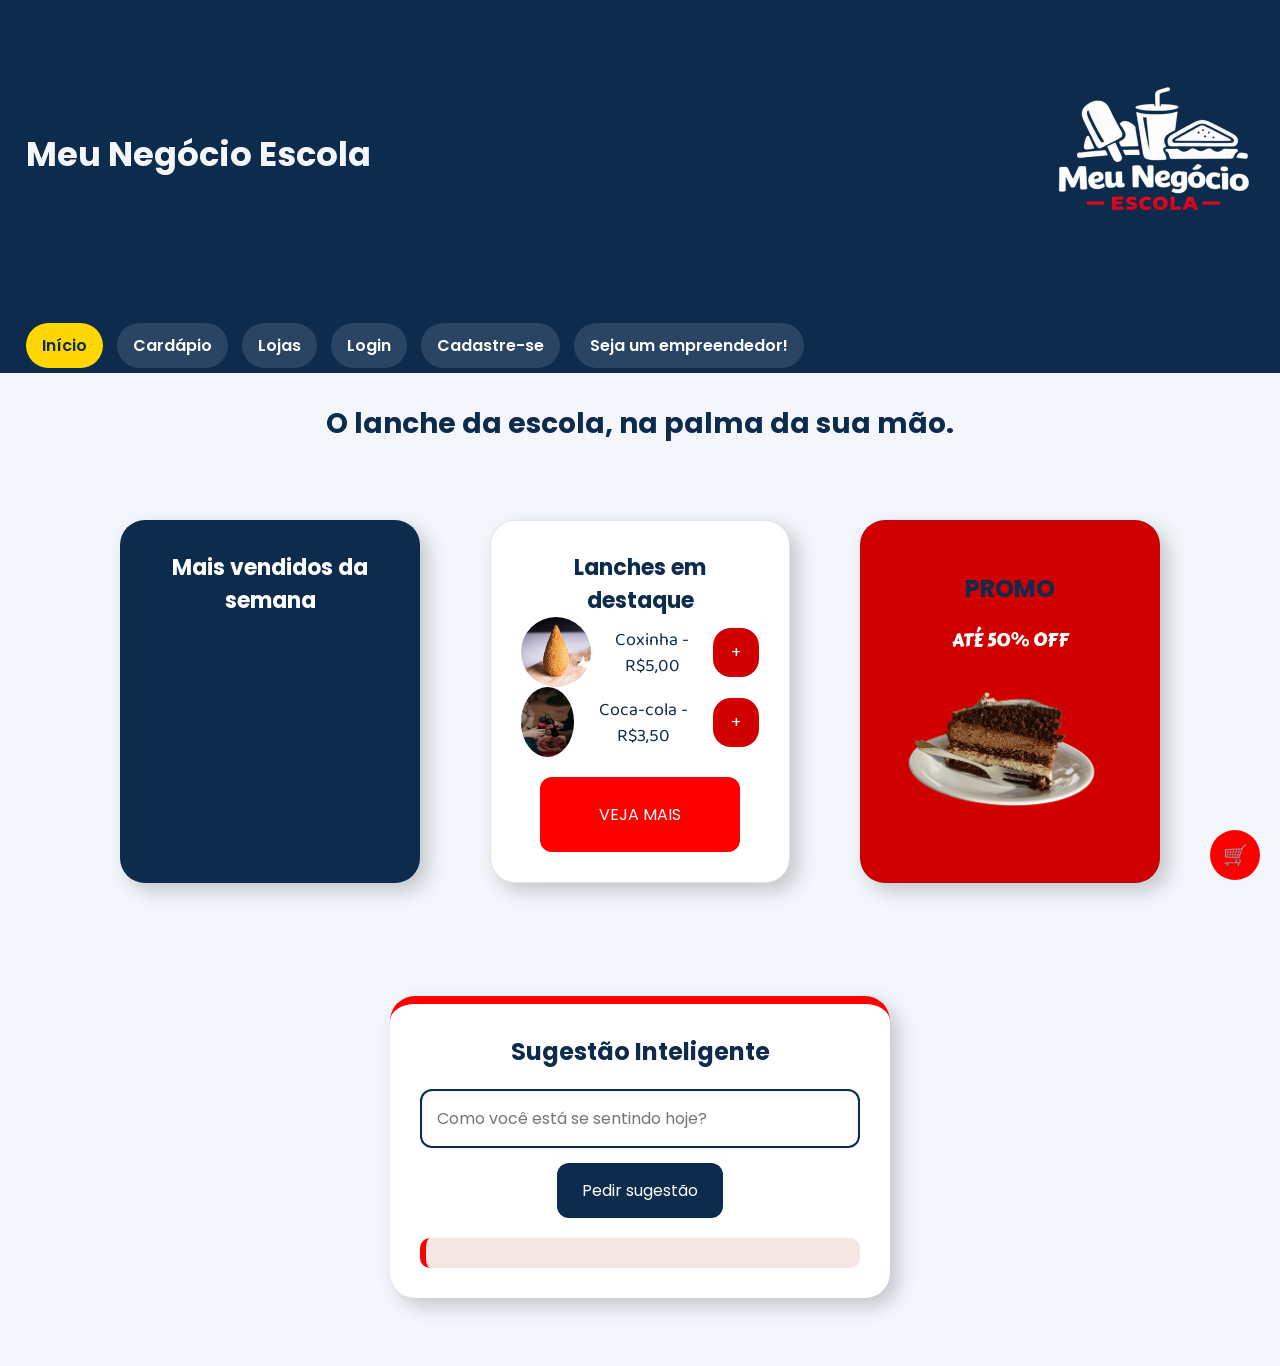
<file: front/index.html>
<!doctype html>
<html lang="pt-br">
  <head>
    <meta charset="UTF-8" />
    <title>Meu Negócio</title>
    <link rel="stylesheet" href="style.css" />
    <link rel="stylesheet" href="header.css" />
    <link rel="preconnect" href="https://fonts.googleapis.com" />
    <link rel="preconnect" href="https://fonts.gstatic.com" crossorigin />
    <link
      href="https://fonts.googleapis.com/css2?family=Baloo+Chettan+2&family=Carter+One&family=Luckiest+Guy&family=Poppins&display=swap"
      rel="stylesheet"
    />
  </head>
  <body id="body">
    <!--Davi-->
 <header>
      <h1>Meu Negócio Escola</h1>
      <img src="escolalogo.png" id="logo" />
      <nav class="navbar">
        <a href="index.html" class="active">Início</a>
        <a href="menu.html">Cardápio</a>
        <a href="lojas.html">Lojas</a>
        <a href="login.html">Login</a>
        <a href="cadastroaluno.html">Cadastre-se</a>
        <a href="cadastroempreendedor.html">Seja um empreendedor!</a>
        <button id="btnLoja"><a href="imdequis.html">Minha loja</a></button>
      </nav>
    </header>

    <p id="saudacaoUsuario"></p>

    <section class="topo">
      <h2>O lanche da escola, na palma da sua mão.</h2>
    </section>
    <!--oi-->
    <section class="zip">
      <div class="card azul">
        <h3>Mais vendidos da semana</h3>
        <div id="maisVendidos"></div>
      </div>

      <!-- DESTAQUE -->
      <div class="card claro" id="claro">
        <h3>Lanches em destaque</h3>

        <div class="item" id="item4">
          <img src="coxinha.jpg" />
          <p>Coxinha - R$5,00</p>
          <button id="botao2">+</button>
        </div>

        <div class="item" id="item5">
          <img src="cocacola.jpg" />
          <p>Coca-cola - R$3,50</p>
          <button id="botao3">+</button>
        </div>

        <button type="submit" id="verMais">VEJA MAIS</button>
      </div>
      <div class="card promo">
        <h2>PROMO</h2>
        <p>ATÉ 50% OFF</p>
        <img src="bolo.png" />
      </div>
    </section>
    <section id="sec3">
      <div id="abrircarrinho">
        <button type="submit" id="btnCarrinho">🛒</button>
        <div id="carrinho">
          <h2>Carrinho</h2>
          <ul id="listaCarrinho"></ul>
        </div>
      </div>
    </section>

    <section class="humor">
      <div class="reason" id="ia">
        <h3>Sugestão Inteligente</h3>
        <input
          type="text"
          id="pedido"
          placeholder="Como você está se sentindo hoje?"
        />
        <button onclick="enviar()">Pedir sugestão</button>
        <p id="resultado" style="text-align: center"></p>
      </div>
    </section>
    <script src="navbar.js"></script>
    <script src="script.js"></script>
  </body>
</html>
</file>
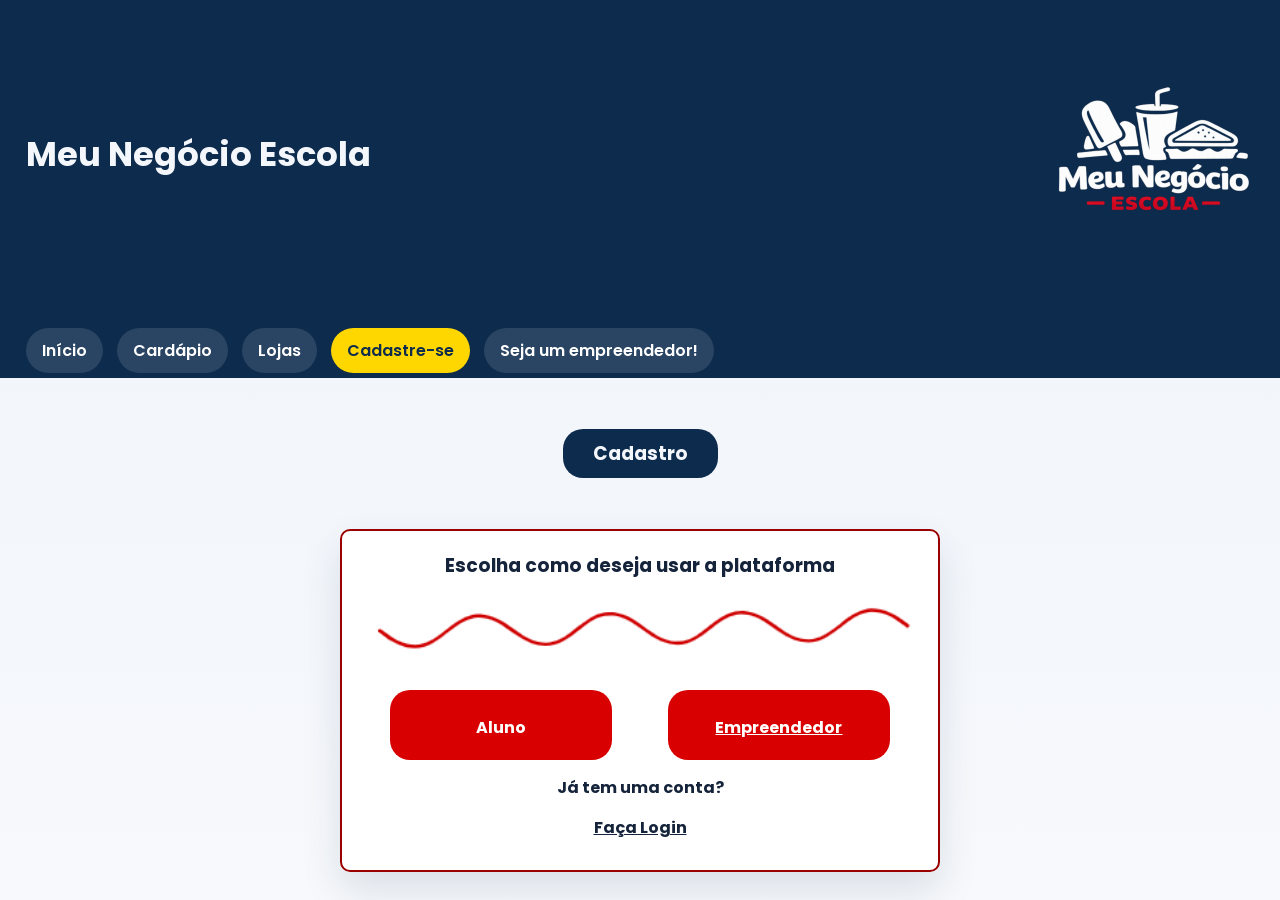
<file: front/cadastro.html>
<!DOCTYPE html>
<html lang="en">
<head>
<meta charset="UTF-8">
<meta name="viewport" content="width=device-width, initial-scale=1.0">
<title>Document</title>
<link rel="stylesheet" href="yuri.css">
<link rel="stylesheet" href="header.css">
<link rel="preconnect" href="https://fonts.googleapis.com"> </link>
<link rel="preconnect" href="https://fonts.googleapis.com" />
<link rel="preconnect" href="https://fonts.gstatic.com" crossorigin />
<link href="https://fonts.googleapis.com/css2?family=Baloo+Chettan+2&family=Carter+One&family=Luckiest+Guy&family=Poppins&display=swap%22" rel="stylesheet">
    
</head>
<body background="fundo.png">
  <header>
    <h1>Meu Negócio Escola</h1>
    <img src="escolalogo.png" id="logo" />
    <nav class="navbar">
      <a href="index.html">Início</a>
      <a href="menu.html">Cardápio</a>
      <a href="lojas.html">Lojas</a>
      <a href="cadastro.html" class="active">Cadastre-se</a>
      <a href="cadastroempreendedor.html">Seja um empreendedor!</a>
    </nav>
  </header>
<h3 id="loginn">Cadastro</h3>
 <fieldset id="fundo">
   <h3 id="plataforma">Escolha como deseja usar a plataforma</h3>
   <img src="linha-ondulada.png" alt="linha linha-ondulada" id="linha-ondulada">
 <div id="buttons"> <button id="butao1"><a id="aluno" href="cadastroaluno.html" target="_blank">Aluno</a></button>
  <button id="butao2"><a id="empreendedor" href="cadastroempreendedor.html" target="_blank">Empreendedor</a></button> </div>
<div id="login">   <p id="plataforma">Já tem uma conta?</p>
   <a id="plataforma" href="login.html" target="_blank">Faça Login</a>
  </div>
 </fieldset>

  <script src="yuri.js"></script>
</body>
</html>
</file>
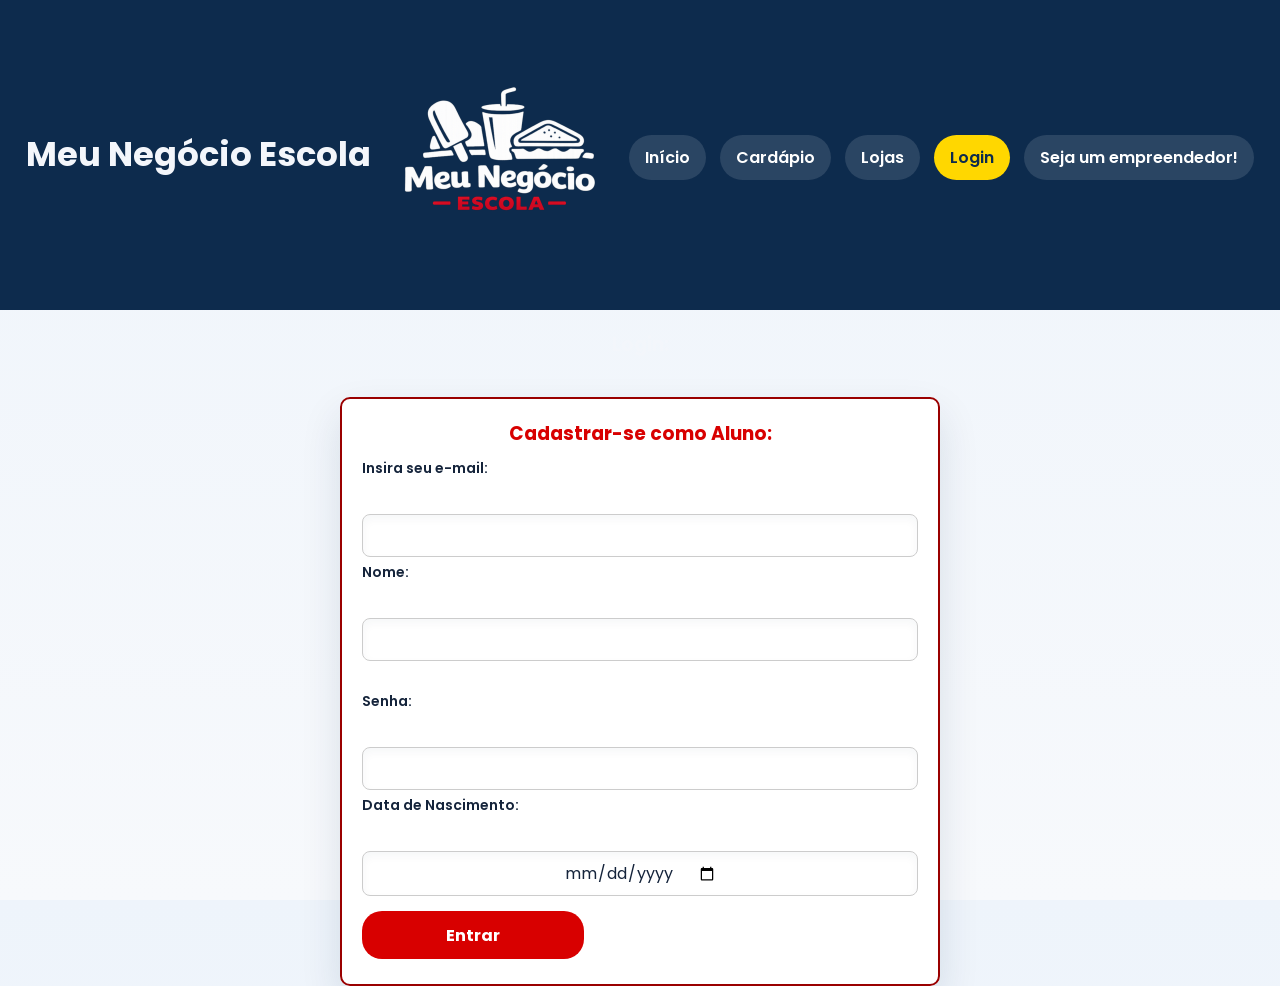
<file: front/cadastroaluno.html>
<!DOCTYPE html>
<html lang="en">
<head>
    <meta charset="UTF-8">
    <meta name="viewport" content="width=device-width, initial-scale=1.0">
    <title>Document</title>
    <link rel="stylesheet" href="yuri.css">
    <link rel="stylesheet" href="header.css">
    <link rel="preconnect" href="https://fonts.googleapis.com"> </link>
<link rel="preconnect" href="https://fonts.googleapis.com" />
<link rel="preconnect" href="https://fonts.gstatic.com" crossorigin />
<link href="https://fonts.googleapis.com/css2?family=Baloo+Chettan+2&family=Carter+One&family=Luckiest+Guy&family=Poppins&display=swap%22" rel="stylesheet">
</head>
<body background="fundo.png">
<header>
      <h1>Meu Negócio Escola</h1>
      <img src="escolalogo.png" id="logo" />
      <nav class="navbar">
        <a href="index.html">Início</a>
        <a href="menu.html">Cardápio</a>
        <a href="lojas.html">Lojas</a>
        <a href="login.html" class="active">Login</a>
        <a href="cadastroempreendedor.html">Seja um empreendedor!</a>
      </nav>
    </header>
 <section>
 <h3 id="login">Login:</h3>
 </section>
 
<fieldset id="fundo">
 <h3 id="inscricao">Cadastrar-se como Aluno:</h3> 
 <label for="email">Insira seu e-mail:</label>
 <br>
 <input type="text" name="email" id="email" maxlength="40" size="40" required></imput> 
 <br>
 <label for="nome">Nome:</label>
 <br>
 <input type="text" name="nome" id="nome" maxlength="40" size="40" required></imput> <br>
 <br>
  <label for="senha">Senha:</label>
  <br>
  <input type="password" name="senha" id="senha" maxlength="40" size="40" required></imput> 
  <br>
  <label for="nascimento">Data de Nascimento:</label>
  <br>
  <input type="date" name="nascimento" id="nascimento" maxlength="40" size="40" required>
  <br>
 <a href="index.html"><button id="botao" type="submit" class="button">Entrar</button></a>
 </fieldset>
 <script src="yuri.js"></script>
</body>
</html>
</file>
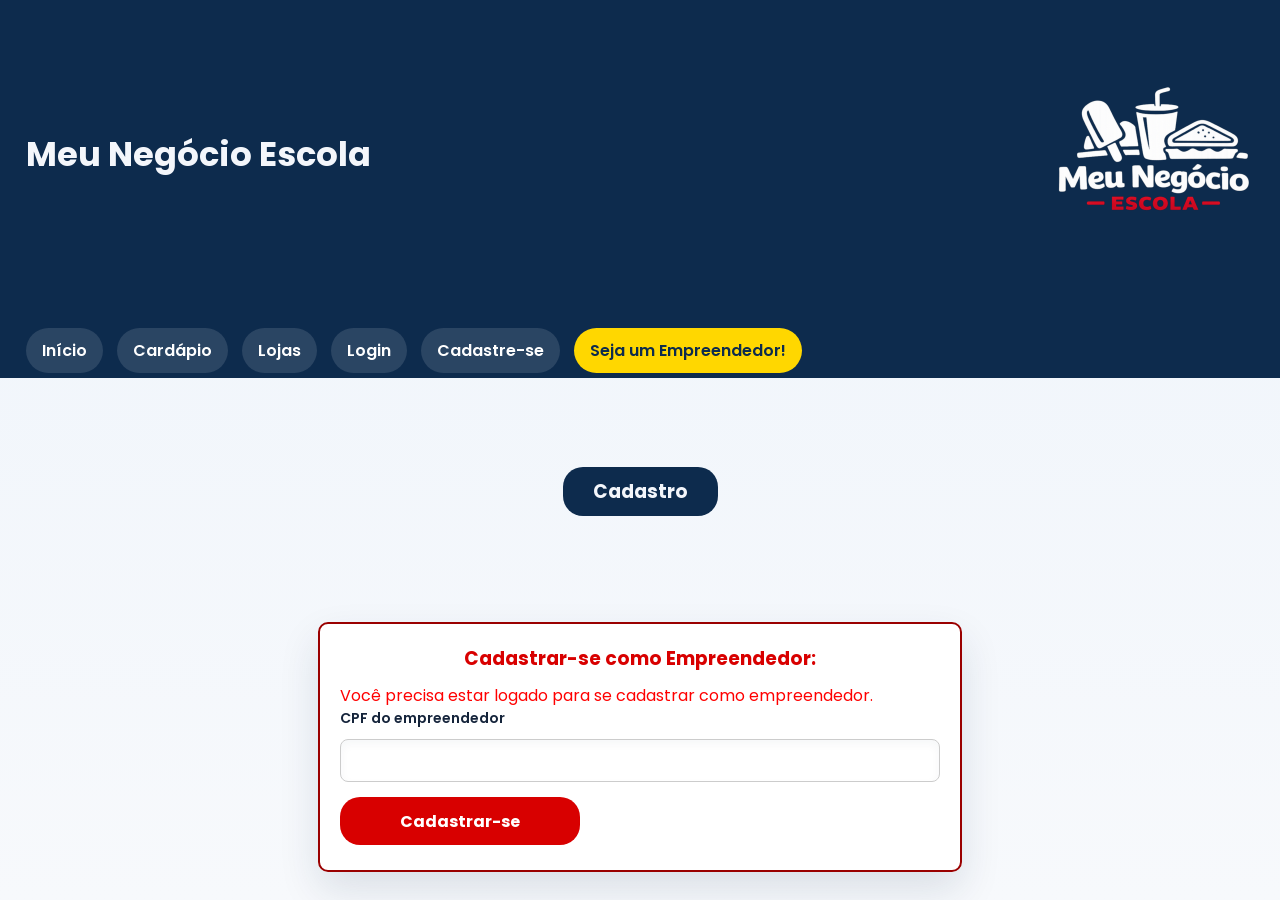
<file: front/cadastroempreendedor.html>
<!DOCTYPE html>
<html lang="en">
<head>
    <meta charset="UTF-8">
    <meta name="viewport" content="width=device-width, initial-scale=1.0">
    <title>Document</title>
    <link rel="stylesheet" href="yuri.css">
    <link rel="stylesheet" href="header.css">
    <link rel="preconnect" href="https://fonts.googleapis.com"> </link>
<link rel="preconnect" href="https://fonts.googleapis.com" />
<link rel="preconnect" href="https://fonts.gstatic.com" crossorigin />
<link href="https://fonts.googleapis.com/css2?family=Baloo+Chettan+2&family=Carter+One&family=Luckiest+Guy&family=Poppins&display=swap%22" rel="stylesheet">
</head>
<body background="fundo.png">
    <header>
      <h1>Meu Negócio Escola</h1>
      <img src="escolalogo.png" id="logo" />
      <nav class="navbar">
        <a href="index.html">Início</a>
        <a href="menu.html">Cardápio</a>
        <a href="lojas.html">Lojas</a>
        <a href="login.html">Login</a>
        <a href="cadastroaluno.html">Cadastre-se</a>
        <a href="cadastroempreendedor.html" class="active">Seja um Empreendedor!</a>
      </nav>
    </header>
 <section>
 <h3 id="loginn">Cadastro</h3>
 </section>

<fieldset id="fundo">
    <h3 id="inscricao">Cadastrar-se como Empreendedor:</h3>

    <!-- Removemos os campos de nome e senha: eles já vêm do Usuario logado -->
    <p id="avisoLogin"></p>

    <form id="registerForm">

      <label for="cpf">CPF do empreendedor</label>

      <input type="text" name="cpf" id="cpf" maxlength="14" size="40" required />

      <button id="botao" type="submit" class="button">Cadastrar-se</button>
      <p id="registerResult"></p>
    </form>
  </fieldset>

  <script src="cadastro-empreendedor.js"></script>
</body>
</html>
</file>
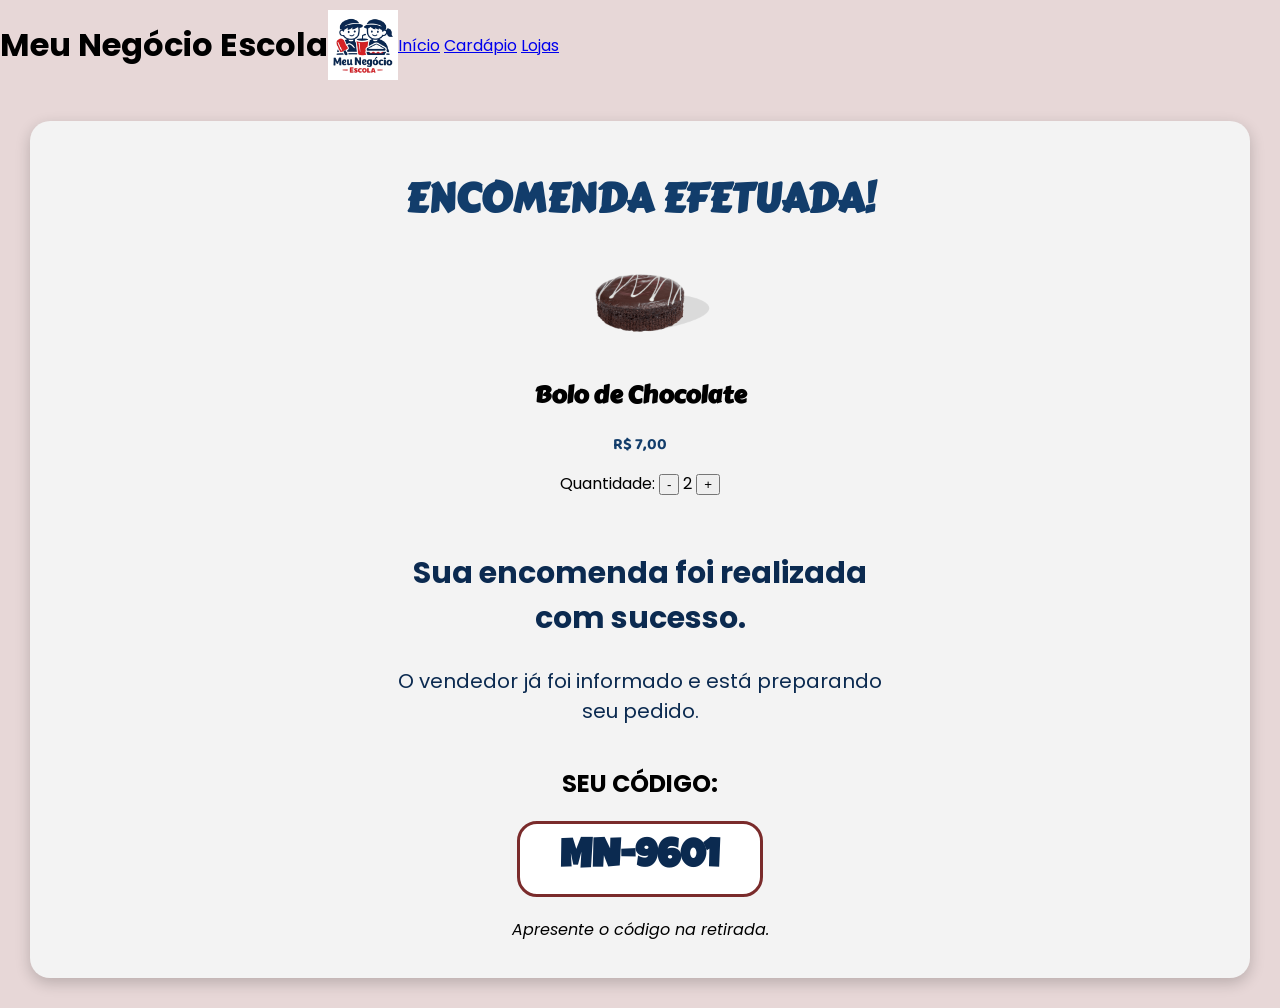
<file: front/compra.html>
<!doctype html>
<html lang="pt-br">
  <head>
    <meta charset="UTF-8" />
    <meta name="viewport" content="width=device-width, initial-scale=1.0" />
    <title>Encomenda</title>

    <!-- FONTES -->
    <link rel="preconnect" href="https://fonts.googleapis.com" />
    <link rel="preconnect" href="https://fonts.gstatic.com" crossorigin />
    <link
      href="https://fonts.googleapis.com/css2?family=Baloo+Chettan+2&family=Carter+One&family=Luckiest+Guy&family=Poppins&display=swap"
      rel="stylesheet"
    />

    <link rel="stylesheet" href="compra.css" />
  </head>

  <body>
    <!--Morani-->
    <header>
      <h1>Meu Negócio Escola</h1>
      <img src="logo.png" id="logo" />
      <nav class="navbar">
        <a href="index.html">Início</a>
        <a href="cardapio.html">Cardápio</a>
        <a href="lojas.html">Lojas</a>
      </nav>
    </header>

    <main class="card">
      <h1 class="titulo">ENCOMENDA EFETUADA!</h1>

      <div class="conteudo">
        <div class="produto">
          <img src="Chocolate-Cake-PNG-Download-Image-1.png" class="bolo" />
          <h2>Bolo de Chocolate</h2>
          <p class="preco">R$ 7,00</p>

          <div class="qtd">
            <span>Quantidade:</span>
            <button>-</button>
            <span id="quantidade">2</span>
            <button>+</button>
          </div>
        </div>

        <div class="mensagem">
          <h2>Sua encomenda foi realizada com sucesso.</h2>
          <p>O vendedor já foi informado e está preparando seu pedido.</p>
        </div>
      </div>

      <div class="codigo-area">
        <h2>SEU CÓDIGO:</h2>
        <div class="codigo" id="codigo">#MN-2010</div>
      </div>

      <p class="rodape">Apresente o código na retirada.</p>
    </main>

    <script src="compra.js"></script>
  </body>
</html>
</file>
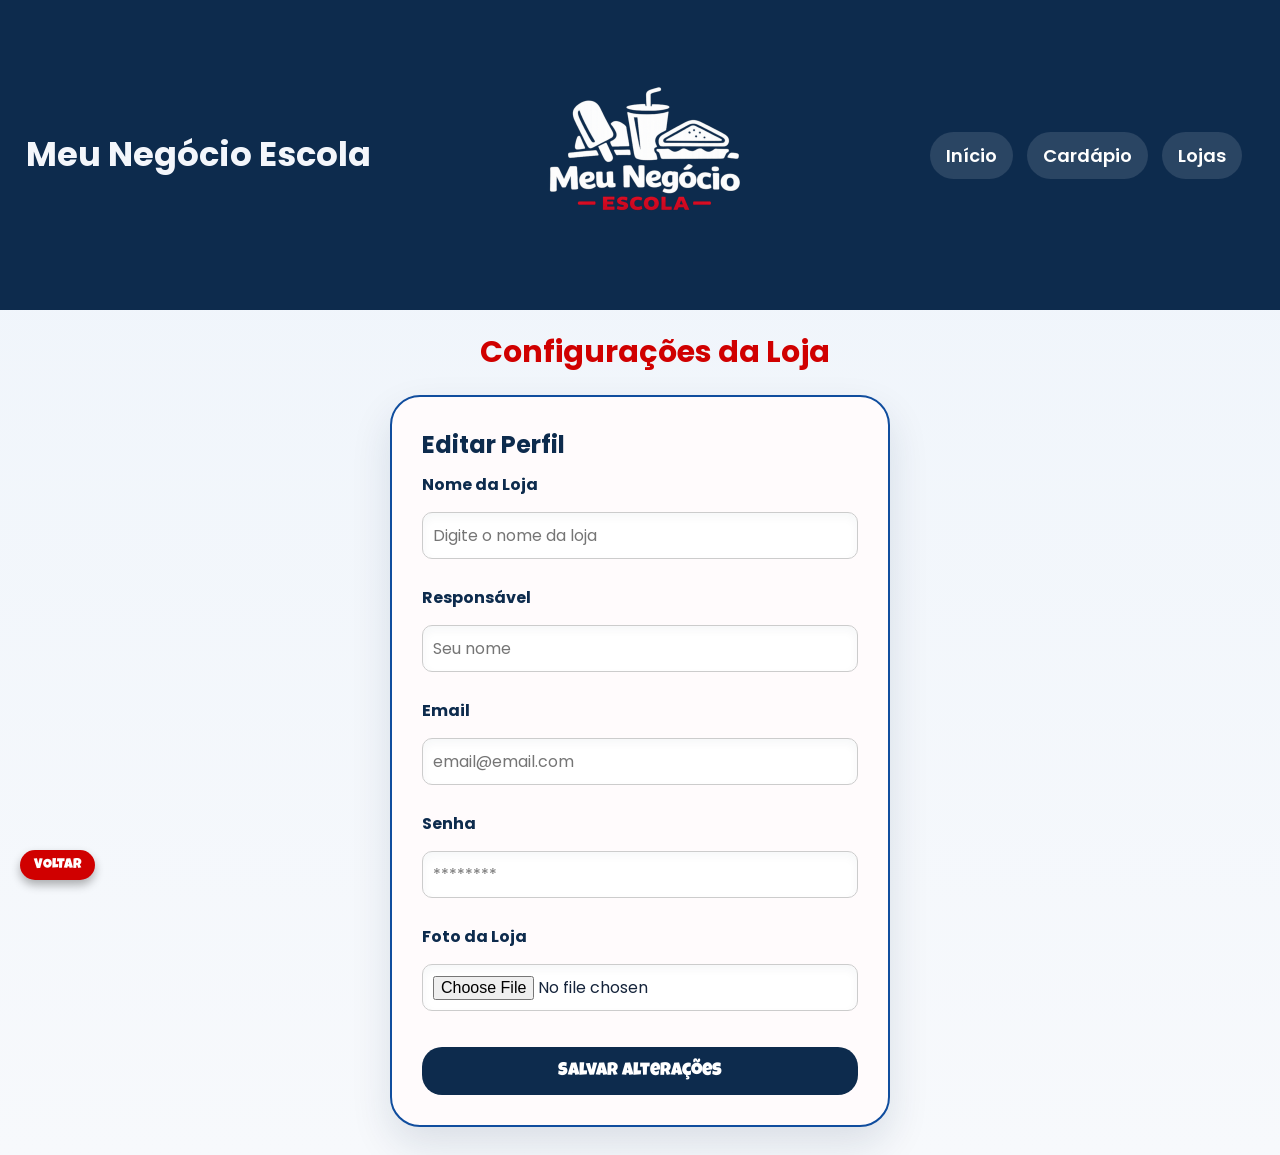
<file: front/configurar.html>
<!doctype html>
<html lang="pt-br">
  <head>
    <meta charset="UTF-8" />
    <meta name="viewport" content="width=device-width, initial-scale=1.0" />
    <title>Configurar Loja</title>

    <link rel="stylesheet" href="estilo.css" />
    <link rel="stylesheet" href="header.css" />
    <link
      href="https://fonts.googleapis.com/css2?family=Luckiest+Guy&family=Poppins&display=swap"
      rel="stylesheet"
    />
  </head>

  <body>
 <header>
      <h1>Meu Negócio Escola</h1>
      <img src="escolalogo.png" id="logo" />
      <nav class="navbar">
        <a href="index.html">Início</a>
        <a href="menu.html">Cardápio</a>
        <a href="lojas.html">Lojas</a>
      </nav>
    </header>


    <h2 id="aga2">Configurações da Loja</h2>

    <div class="container">
      <div id="configcaixa">
        <h2 class="titulo">Editar Perfil</h2>

        <form>
          <label>Nome da Loja</label>
          <input type="text" placeholder="Digite o nome da loja" />

          <label>Responsável</label>
          <input type="text" placeholder="Seu nome" />

          <label>Email</label>
          <input type="email" placeholder="email@email.com" />

          <label>Senha</label>
          <input type="password" placeholder="********" />

          <label>Foto da Loja</label>
          <input type="file" />

          <button type="submit">Salvar Alterações</button>
        </form>
      </div>
    </div>

    <a href="imdequis.html" id="butaoVoltar">VOLTAR</a>
  </body>
</html>
</file>
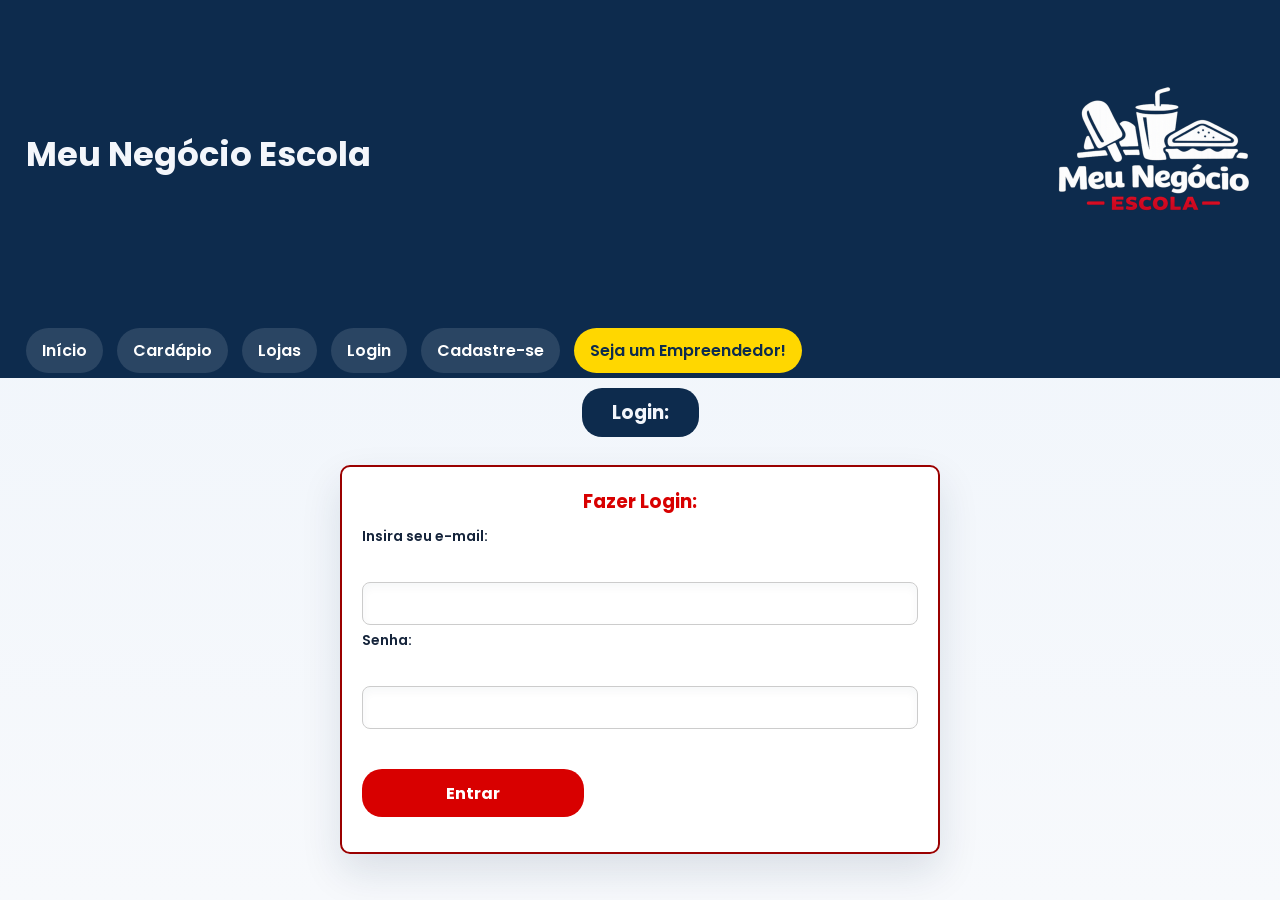
<file: front/create.html>
<!doctype html>
<html lang="pt-br">
  <head>
    <meta charset="UTF-8" />
    <meta name="viewport" content="width=device-width, initial-scale=1.0" />
    <title>Configurar Loja</title>

    <link rel="stylesheet" href="estilo.css" />
    <link rel="stylesheet" href="header.css" />
    <link
      href="https://fonts.googleapis.com/css2?family=Luckiest+Guy&family=Poppins&display=swap"
      rel="stylesheet"
    />
  </head>

  <body>
 <header>
      <h1>Meu Negócio Escola</h1>
      <img src="escolalogo.png" id="logo" />
      <nav class="navbar">
        <a href="index.html">Início</a>
        <a href="menu.html">Cardápio</a>
        <a href="lojas.html">Lojas</a>
      </nav>
    </header>

    <h2 id="aga2">Criar Loja</h2>

    <div class="container">
      <div id="configcaixa">
        <form>
          <label>Nome da Loja</label>
          <input type="text" id="nomeLoja" placeholder="Digite o nome da loja" />

          <label>Descrição</label>
          <input type="text" id="descricaoLoja" placeholder="Digite uma descrição para a loja" />

          <label>Foto da Loja</label>
          <input type="file" />

          <label>Responsável</label>
          <input type="text" id="responsavel" placeholder="Ex. Cláudio Soares Machado" />

          <label>Horário de funcionamento</label>
          <input type="text" id="hor_func" placeholder="Ex. Das 6:00 às 7:00" />

          <label>Email</label>
          <input type="email" id="email" placeholder="email@email.com" />

          <label>Senha</label>
          <input type="password" id="senha" placeholder="********" />

          <button onclick="criarLoja()">Criar Loja</button>

        </form>
      </div>
    </div>
    <script src="lojascriptcriar.js"></script>
  </body>
</html>
</file>
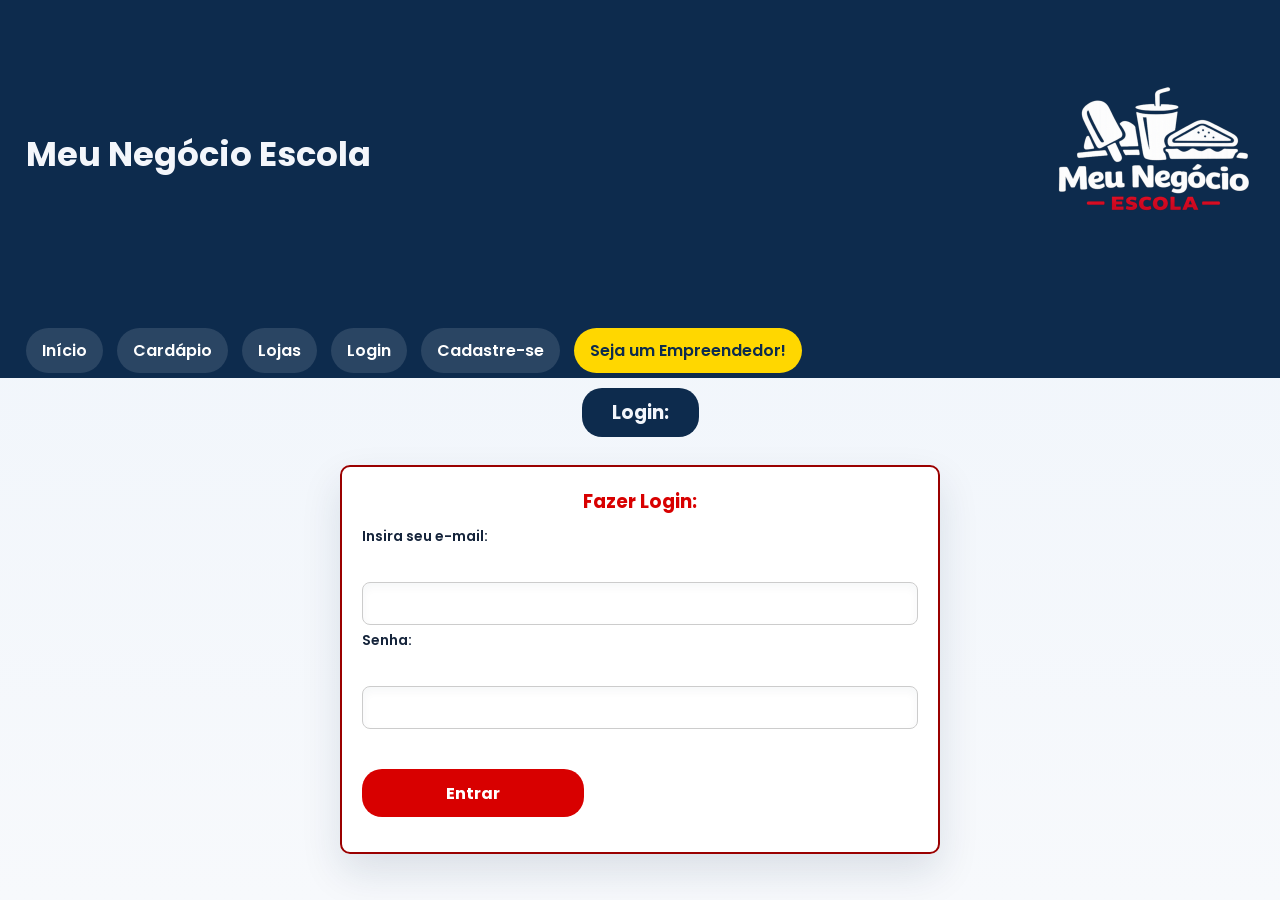
<file: front/imdequis.html>
<!doctype html>
<html lang="pt-br">
  <head>
    <meta charset="UTF-8" />
    <meta name="viewport" content="width=device-width, initial-scale=1.0" />
    <title>Meu Negócio Escola</title>
    <link rel="stylesheet" href="estilo.css" />
    <link rel="stylesheet" href="header.css" />
    <link
      href="https://fonts.googleapis.com/css2?family=Baloo+Chettan+2&family=Carter+One&family=Luckiest+Guy&family=Poppins&display=swap"
      rel="stylesheet"
    />
  </head>

  <body>
    <header>
      <h1>Meu Negócio Escola</h1>
      <img src="escolalogo.png" id="logo" />
      <nav class="navbar">
        <a href="index.html">Início</a>
        <a href="menu.html">Cardápio</a>
        <a href="lojas.html">Lojas</a>
        <a href="imdequis.html" class="active">Minha Loja</a>
      </nav>
    </header>

    <h2 id="aga2"><b>Bem Vindo, <span id="nomeEmpreendedor">...</span>!</b></h2>

    <div class="container">
      <section id="secao">
        <h2 class="titulo">Vendas por mês</h2>

        <div class="legenda">
          <span class="doces">●</span> Doces
          <span class="salgados">●</span> Salgados
          <span class="bebidas">●</span> Bebidas
        </div>

        <div class="grafico">
          <div class="mes">
            <div class="barras">
              <div>
                <div>100</div>
                <div class="barra doces" style="height: 200px"></div>
              </div>
              <div>
                <div>110</div>
                <div class="barra salgados" style="height: 220px"></div>
              </div>
              <div>
                <div>70</div>
                <div class="barra bebidas" style="height: 140px"></div>
              </div>
            </div>
            <b>Janeiro</b>
          </div>

          <div class="mes">
            <div class="barras">
              <div>
                <div>50</div>
                <div class="barra doces" style="height: 100px"></div>
              </div>
              <div>
                <div>60</div>
                <div class="barra salgados" style="height: 120px"></div>
              </div>
              <div>
                <div>50</div>
                <div class="barra bebidas" style="height: 100px"></div>
              </div>
            </div>
            <b>Fevereiro</b>
          </div>

          <div class="mes">
            <div class="barras">
              <div>
                <div>80</div>
                <div class="barra doces" style="height: 160px"></div>
              </div>
              <div>
                <div>100</div>
                <div class="barra salgados" style="height: 200px"></div>
              </div>
              <div>
                <div>100</div>
                <div class="barra bebidas" style="height: 200px"></div>
              </div>
            </div>
            <b>Março</b>
          </div>
        </div>
        <br />
        <br />
      </section>

      <div id="div3">
        <br />
        <img id="imagemC" src="cocorico.png" />
        <b class="tituloCoco" id="nomeLoja">Carregando...</b>
        <p id="descricaoLojaTexto"></p>
        <p id="horarioLojaTexto"></p>
        <h2 class="estrelinha">★ ★ ★ ★</h2>
        <button id="pause">⏸ Pausar Loja</button>
        <br />
        <button id="configurar">Configurar Loja</button>
      </div>
      <div id="div4">
        <h2 class="tituluPedidos">Pedidos</h2>

        <div class="coisoPedido">
          <img class="fotoAluno" src="icone.png" />

          <div class="info">
            <p><b>Luiz Guilherme</b></p>
            <p>2° ano 4</p>
            <p>#MN-2010</p>
          </div>

          <img class="fotoCumida" src="coxinha.jpg" />
        </div>

        <div class="coisoPedido">
          <img class="fotoAluno" src="icone.png" />

          <div class="info">
            <p><b>César Benício</b></p>
            <p>1° ano 3</p>
            <p>#C4-Z2L</p>
          </div>

          <img class="fotoCumida" src="emapda.jpg" />
        </div>

        <a href="" class="verMais">Ver mais</a>
      </div>
    </div>
    <script src="navbar.js"></script>
    <script src="minhaLoja.js"></script>
    <script src="escripite.js"></script>
  </body>
</html>
</file>
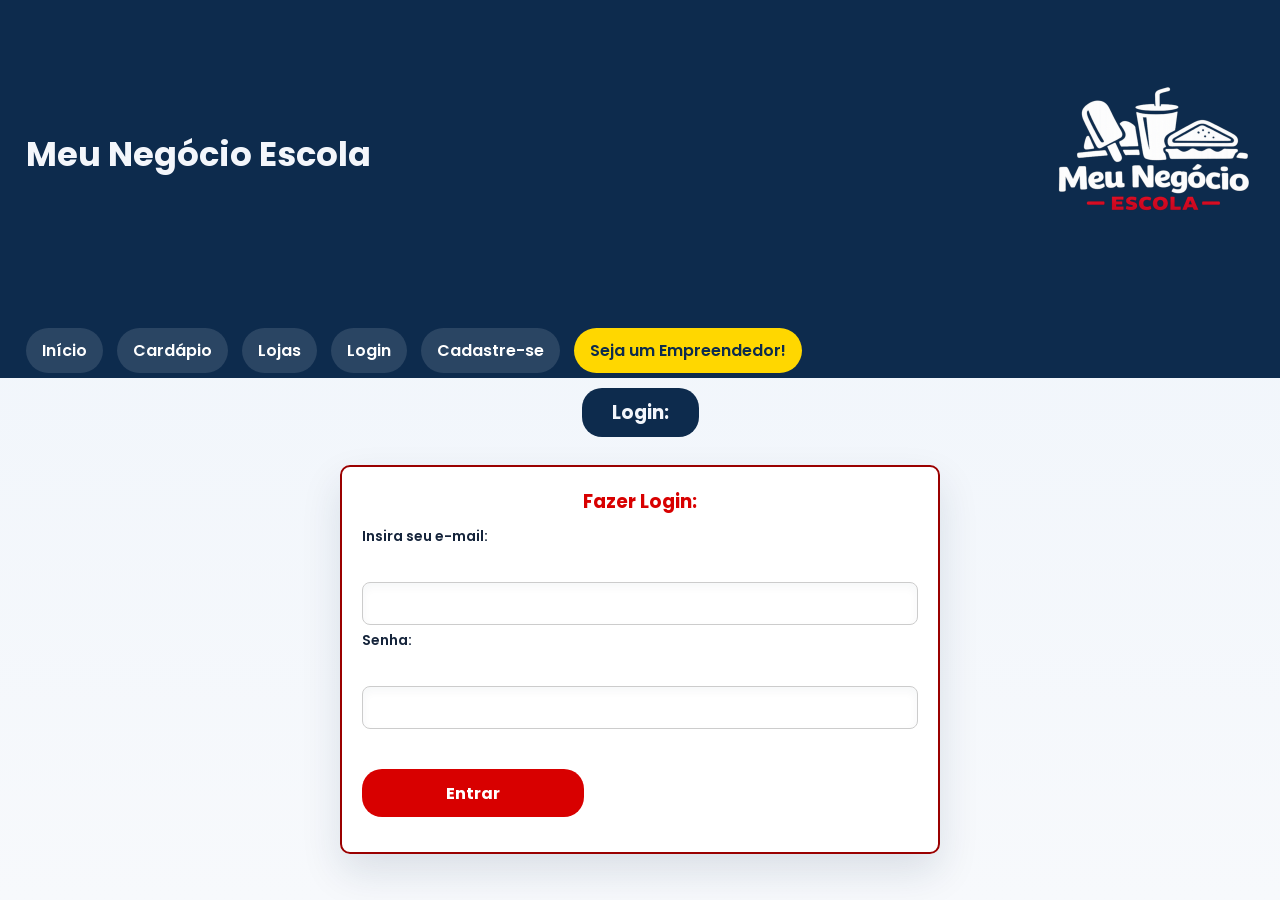
<file: front/login.html>
<!DOCTYPE html>
<html lang="en">
<head>
 <meta charset="UTF-8">
 <meta name="viewport" content="width=device-width, initial-scale=1.0">
 <title>Document</title>
  <link rel="stylesheet" href="yuri.css">
  <link rel="stylesheet" href="header.css">

 <link rel="preconnect" href="https://fonts.googleapis.com"> </link>
<link rel="preconnect" href="https://fonts.googleapis.com" />
<link rel="preconnect" href="https://fonts.gstatic.com" crossorigin />
<link href="https://fonts.googleapis.com/css2?family=Baloo+Chettan+2&family=Carter+One&family=Luckiest+Guy&family=Poppins&display=swap%22" rel="stylesheet">    
</head>
<body background="fundo.png">
  <header>
      <h1>Meu Negócio Escola</h1>
      <img src="escolalogo.png" id="logo" />
      <nav class="navbar">
        <a href="index.html">Início</a>
        <a href="menu.html">Cardápio</a>
        <a href="lojas.html">Lojas</a>
        <a href="login.html">Login</a>
        <a href="cadastroaluno.html">Cadastre-se</a>
        <a href="cadastroempreendedor.html" class="active">Seja um Empreendedor!</a>
      </nav>
    </header>
 <section>
 <h3 id="loginn">Login:</h3>
 </section>
 
<fieldset id="fundo">
 <h3 id="inscricao">Fazer Login:</h3> 
 <label for="email">Insira seu e-mail:</label>
 <br>
 <input type="text" name="email" id="email" maxlength="40" size="40" required></input> <br>
 <label for="senha">Senha:</label>
 <br>
 <input type="password" name="senha" id="senha" maxlength="40" size="40" required></input> <br>
 <br>
 <button type="button" class="button" id="btnEntrar">Entrar</button>
 <p id="erro"></p>
 </fieldset>


 <br><br><br><br><br><br><br><br><br><br>

 <script src="escripite.js"></script>
 
</body>
</html>
</file>
<file: front/style.css>
@import url("theme.css");

* {
  margin: 0;
  padding: 0;
  box-sizing: border-box;
}

body {
  margin: 0;
  background: var(--bg);
  text-align: center;
}

h2 {
  font-family: "Carter One", cursive;
  margin: 20px;
  color: var(--primary);
}
h2,
h3 {
  font-family: "Poppins", sans-serif;
}
p {
  font-family: "Baloo Chettan 2", cursive;
}

.topo {
  margin: 30px 0;
}
.topo h2 {
  font-size: 28px;
}
.zip {
  display: flex;
  justify-content: center;
  gap: 50px;
  padding: 35px;
}
.card {
  width: 300px;
  border-radius: 25px;
  padding: 30px;
  box-shadow: 8px 8px 20px rgba(0, 0, 0, 0.2);
  transition: 0.5s;
  margin: 10px;
}
.card:hover {
  transform: translateY(-5px);
  transition: 0.5s;
}
.azul {
  background: #0d2b4d;
  color: white;
}
.claro {
  background: white;
  color: #0d2b4d;
}

#claro h3 {
  color: var(--primary);
}
.promo {
  background: #d00000;
  color: white;
}
.item {
  display: flex;
  align-items: center;
  gap: 15px;
  margin: 0px;
  transition: 0.3s;
}
.item p {
  margin: 0;
}
.item div {
  gap: 2px;
}
.item:hover {
  transform: scale(1.05);
}
.item img {
  width: 70px;
  height: 70px;
  border-radius: 50%;
}
.item div {
  display: flex;
  flex-direction: column;
  align-items: flex-start;
}
.linha-preco {
  display: flex;
  gap: 2px;
  align-items: center;
}
.preco {
  font-size: 14px;
  color: #ffd700;
  font-weight: bold;
  font-family: "Carter One", cursive;
}
.info {
  font-size: 13px;
  color: #ccc;
}
.rank {
  width: max-content;
  height: max-content;
  border-radius: 50%;
  padding: 10px;
  display: flex;
  align-items: center;
  justify-content: center;
  font-weight: bold;
  line-height: 1;
  font-size: 16px;
  color: black;
}
.ouro {
  background: gold;
}
.prata {
  background: silver;
}
.bronze {
  background: #cd7f32;
}
h3 {
  font-size: 22px;
}
p {
  font-size: 18px;
}
#verMais {
  width: 200px;
  height: 75px;
  margin-top: 20px;
  padding: 15px;
  border: none;
  background: red;
  color: white;
  border-radius: 12px;
  font-size: 16px;
  cursor: pointer;
  transition: 0.3s;
}
#verMais:hover {
  transition: 0.3s;
  transform: scale(1.1);
  background: darkred;
  color: #ffd700;
}
.promo img {
  width: 100%;
  border-radius: 15px;
  margin-top: 15px;
}
.promo p {
  font-family: "Carter One", cursive;
}
#btnCarrinho {
  position: fixed;
  right: 20px;
  bottom: 20px;
  width: 50px;
  height: 50px;
  border-radius: 50%;
  background: red;
  color: white;
  border: none;
  font-size: 20px;
  cursor: pointer;
  transition: 0.3s;
}

#btnCarrinho:hover {
  background: darkred;
  transform: scale(1.1);
  transition: 0.3s;
}
#carrinho {
  display: none;
  position: fixed;
  right: 20px;
  bottom: 80px;
  width: 220px;
  background: white;
  color: black;
  padding: 10px;
  border-radius: 10px;
  box-shadow: 0 5px 15px rgba(0, 0, 0, 0.3);
}

.humor {
  display: flex;
  justify-content: center;
  padding: 40px;
}

.reason {
  width: 500px;
  background: white;
  border-radius: 25px;
  padding: 30px;
  box-shadow: 8px 8px 20px rgba(0, 0, 0, 0.2);
  border-top: 8px solid red;
  transition: 0.5s;
}

.reason:hover {
  transform: translateY(-5px);
}

.reason h3 {
  color: #0d2b4d;
  margin-bottom: 20px;
  font-size: 24px;
}

.reason input {
  width: 100%;
  padding: 15px;
  border: 2px solid #0d2b4d;
  border-radius: 12px;
  font-size: 16px;
  font-family: "Poppins", sans-serif;
  box-sizing: border-box;
  margin-bottom: 15px;
  transition: 0.3s;
}

.reason input:focus {
  outline: none;
  border-color: red;
  box-shadow: 0 0 10px rgba(255, 0, 0, 0.3);
}

.reason button {
  background: #0d2b4d;
  color: white;
  border: none;
  border-radius: 12px;
  padding: 15px 25px;
  font-size: 16px;
  font-family: "Poppins", sans-serif;
  cursor: pointer;
  transition: 0.3s;
}

.reason button:hover {
  background: red;
  transform: scale(1.05);
}

#resultado {
  margin-top: 20px;
  padding: 15px;
  background: #f5e6e3;
  border-left: 6px solid red;
  border-radius: 10px;
  color: #0d2b4d;
  font-size: 18px;
  font-family: "Baloo Chettan 2", cursive;
}
</file>
<file: front/header.css>
header {
  width: 100%;
  background: var(--primary);
  color: white;
  padding: 5px 26px;
  display: flex;
  align-items: center;
  justify-content: space-between;
  gap: 18px;
  flex-wrap: wrap;
}

header h1,
header h2,
header h3 {
  margin: 0;
}


header h1 {
  font-size: 2.1rem;
}

header img {
  width: 200px;
  max-width: 200px;
  border-radius: 16px;
  object-fit: contain;
  background: none;
  align-self: center;
}

.navbar {
  display: flex;
  gap: 14px;
  flex-wrap: wrap;
}

.navbar a {
  color: white;
  text-decoration: none;
  padding: 10px 16px;
  border-radius: 999px;
  background: rgba(255, 255, 255, 0.12);
  transition:
    transform 0.2s ease,
    background 0.2s ease;
}

.navbar a:hover,
.navbar a.active {
  background: var(--details);
  color: var(--primary);
}
</file>
<file: front/yuri.css>
@import url("theme.css");

* {
  margin: 0;
  padding: 0;
}

body {
  background-color: #d80000;
  display: flex;
  flex-direction: column;
  align-items: center;
  justify-content: space-between;
  height: 100vh;
}

section {
  margin-top: 10px;
}

#loginn {
  background-color: var(--primary);
  color: var(--bg);
  padding: 10px 30px;
  border-radius: 20px;
  font-weight: bold;
}

h3 {
  margin: auto;
}

#registerForm {
  background-color: var(--surface);
  border-radius: 10px;
  border-color: var(--accent-dark);
  border-width: 2px;
  gap: 15px;
  width: 600px;
  color: var(--text);
}

#inscricao {
  color: var(--primary);
  margin-bottom: 10px;
}

label {
  align-self: flex-start;
  font-size: 14px;
}

#linha-ondulada {
  width: 100%;
  margin: 20px 0;
}

input {
  width: 100%;
  padding: 8px;
  border-radius: 8px;
  border: 1px solid #ccc;
  outline: none;
}

.button {
  width: 100%;
  padding: 10px;
  background-color: #d80000;
  color: white;
  border: none;
  border-radius: 20px;
  transition: 0.3s;
  align-self: center;
}

.button:hover {
  background-color: #a00000;
}

#empreendedor {
  display: inline-block;
  padding: 10px 20px;
  background-color: #d80000;
  color: white;
  border-radius: 25px;
  font-weight: bold;
  text-align: center;
  transition: 0.3s;
}

#empreendedor:hover {
  background-color: #a00000;
}
#aluno {
  display: inline-block;
  padding: 10px 20px;
  background-color: #d80000;
  color: white;
  text-decoration: none;
  border-radius: 25px;
  font-weight: bold;
  text-align: center;
  transition: 0.3s;
}

.button:hover {
  background-color: #a00000;
}

a {
  color: #003366;
  margin-top: 5px;
}

#inscricao {
  color: #d80000;
  margin-bottom: 10px;
  text-align: center;
}

label {
  align-self: flex-start;
  font-size: 14px;
}

input {
  width: 100%;
  padding: 8px;
  border-radius: 8px;
  border: 1px solid #ccc;
  margin-bottom: 5px;
}

input:focus {
  border: 2px solid #d80000;
}

.button {
  width: 100%;
  padding: 10px;
  background-color: #d80000;
  color: white;
  border: none;
  border-radius: 25px;
  font-weight: bold;
  margin-top: 10px;
  transition: 0.3s;
}

.button:hover {
  background-color: #a00000;
}

#erro {
  color: red;
  margin-top: 10px;
  font-weight: bold;
}

#fundo {
  background-color: var(--surface);
  border-radius: 10px;
  border-color: var(--accent-dark);
  border-width: 2px;
  gap: 15px;
  width: 600px;
  color: var(--text);
  padding: 20px;
}

#fundo button {
  width: 40%;
  padding: 10px;
  margin-bottom: 5px;
  background-color: #d80000;
  color: white;
  border: none;
  border-radius: 20px;
  transition: 0.3s;
  align-self: center;
}
#buttons {
  display: flex;
  justify-content: space-around;
  width: 100%;
}

#login {
  color: var(--bg);
  padding: 10px 30px;
  border-radius: 20px;
  font-weight: bold;
  text-align: center;
  display: flex;
  flex-direction: column;
  align-items: center;
}

#login p {
  margin-bottom: 10px;
  text-align: center;
  color: var(--text);
}

#plataforma {
  color: var(--text);
  text-align: center;
}
</file>
<file: front/compra.css>
body {
  margin: 0;
  font-family: "Poppins", sans-serif;
  background: #e7d7d7;
  text-align: center;
}

/* HEADER */
header {
  display: flex;
  align-items: center;
  width: 100%;
}

#titulo1 {
  flex: 1;
  background: red;
  color: white;
  margin: 0;
  padding: 15px;
  font-family: "Luckiest Guy", cursive;
}

#logo {
  background: white;
  padding: 5px;
  height: 60px;
}

#titulo2 {
  flex: 1;
  background: #0b2a50;
  color: white;
  margin: 0;
  padding: 15px;
  font-family: "Luckiest Guy", cursive;
}

/* CARD */
.card {
  background: #f3f3f3;
  margin: 30px;
  padding: 20px;
  border-radius: 20px;
  box-shadow: 0 5px 15px rgba(0, 0, 0, 0.2);
}

.titulo {
  color: #123d6b;
  font-size: 40px;
  margin-bottom: 20px;
  font-family: "Carter One", cursive;
}

/* CONTEÚDO CENTRALIZADO */
.conteudo {
  display: flex;
  flex-direction: column;
  align-items: center;
  gap: 30px;
}

/* PRODUTO */
.produto {
  text-align: center;
}

.bolo {
  width: 150px;
}

.produto h2 {
  font-family: "Carter One", cursive;
}

.preco {
  color: #123d6b;
  font-weight: bold;
  font-family: "Baloo Chettan 2", cursive;
}

/* QUANTIDADE */
.qtd {
  margin-top: 10px;
}

/* MENSAGEM CENTRALIZADA */
.mensagem {
  text-align: center;
  font-size: 20px;
  color: #0b2a50;
  max-width: 500px;
}

/* CÓDIGO */
.codigo-area {
  margin-top: 20px;
}

.codigo {
  background: white;
  border: 3px solid #7a2b2b;
  display: inline-block;
  padding: 15px 40px;
  font-size: 40px;
  font-weight: bold;
  border-radius: 20px;
  color: #0b2a50;
  font-family: "Luckiest Guy", cursive;
}

/* RODAPÉ */
.rodape {
  margin-top: 20px;
  font-style: italic;
}
</file>
<file: front/estilo.css>
@import url("theme.css");

:root {
  --bg: #f3f6fb;
  --surface: #ffffff;
  --primary: #0d2b4d;
  --accent: #d00000;
  --accent-dark: #9a0000;
  --text: #15243b;
  --muted: #4f6178;
  --border: rgba(13, 43, 77, 0.12);
}

html {
  scroll-behavior: smooth;
}

body {
  min-height: 100vh;
  font-family: "Poppins", sans-serif;
  background: linear-gradient(180deg, #eef4fb 0%, #f7f9fc 100%);
  color: var(--text);
}

body::before {
  content: "";
  position: fixed;
  inset: 0;
  background: none;
  pointer-events: none;
}

main,
.page-content {
  width: min(1100px, calc(100% - 40px));
  margin: 0 auto;
  padding: 32px 0 60px;
}

a {
  color: var(--primary);
}

a:hover {
  text-decoration: none;
}

.navbar a {
  font-weight: 600;
}

h1,
h2,
h3,
label {
  color: var(--bg);
}

h1 {
  font-size: clamp(2rem, 2.5vw, 3rem);
}

h2,
h3 {
  font-weight: 700;
}

#title {
  background: #d00000;
  color: #092851;
  padding: 10px;
}

#aga2 {
  color: #d00000;
  font-size: 30px;
  padding: 20px;
  margin-left: 30px;
  text-align: center;
}

.navbar {
  background: #0d2b4d;
  padding: 12px;
  display: flex;
  justify-content: center;
  gap: 40px;
}

.navbar a {
  color: white;
  text-decoration: none;
  font-size: 18px;
}

.navbar a:hover {
  color: #ffd700;
  transform: scale(1.1);
}

.container {
  display: flex;
  gap: 50px;
  justify-content: center;
  align-items: flex-start;
}

#secao,
#div3 {
  background: rgb(255, 251, 252);
  border-radius: 30px;
  border: 2px solid #104d9e;
  padding: 20px;
  transition: 0.3s;
}

#secao {
  width: 600px;
}

#div3 {
  width: 300px;
  text-align: center;
}

#secao:hover,
#div3:hover {
  background: rgb(245, 239, 240);
  box-shadow: 0 10px 20px rgba(0, 0, 0, 0.3);
  transform: translateY(-5px);
}

.titulo {
  text-align: left;
  color: var(--primary);
}

.legenda {
  text-align: left;
  margin-bottom: 15px;
}

.doces {
  color: gold;
}

.salgados {
  color: red;
}

.bebidas {
  color: blue;
}

.grafico {
  display: flex;
  align-items: flex-end;
  gap: 50px;
  height: 300px;
}

.barras {
  display: flex;
  gap: 5px;
  align-items: flex-end;
}

.barra {
  width: 35px;
}

.barra.doces {
  background: gold;
}

.barra.salgados {
  background: red;
}

.barra.bebidas {
  background: blue;
}

#imagemC {
  width: 200px;
  border-radius: 50%;
  display: block;
  margin: 20px auto;
}

.tituloCoco {
  font-family: "Luckiest Guy";
  display: block;
  font-size: x-large;
  margin-top: 10px;
}

.estrelinha {
  color: gold;
}

#pause {
  background: #0d2b4d;
  color: white;
  border: none;
  padding: 10px 20px;
  border-radius: 20px;
  font-family: "Luckiest Guy";
  font-size: 18px;
  cursor: pointer;
  display: flex;
  gap: 10px;
  align-items: center;
  margin: auto;
}

#pause:hover {
  background: #123b66;
}

#configurar {
  background: #0d2b4d;
  color: white;
  border: none;
  padding: 10px 20px;
  border-radius: 20px;
  font-family: "Luckiest Guy";
  font-size: 18px;
  cursor: pointer;
  display: flex;
  gap: 10px;
  align-items: center;
  margin: auto;
}

#div4 {
  background: rgb(255, 251, 252);
  border-radius: 30px;
  border: 2px solid #104d9e;
  padding: 20px;
  transition: 0.3s;
  width: 350px;
}

#div4:hover {
  background: rgb(245, 239, 240);
  box-shadow: 0 10px 20px rgba(0, 0, 0, 0.3);
  transform: translateY(-5px);
}

.imagemI {
  width: 200px;
  border-radius: 50%;
  background-color: transparent;
}

.tituluPedidos {
  font-family: "Luckiest Guy";
  color: red;
  font-size: 40px;
  text-align: center;
  margin-bottom: 10px;
}

.coisoPedido {
  background: linear-gradient(to right, #7fb3e6, #6aa0d8);
  border-radius: 20px;
  padding: 15px;
  margin: 15px 0;
  display: flex;
  align-items: center;
  justify-content: space-between;
}

.fotoAluno {
  width: 60px;
  height: 60px;
  border-radius: 50%;
}

.fotoCumida {
  width: 60px;
  height: 60px;
  border-radius: 50%;
}

.info {
  flex: 1;
  margin: 0 10px;
  text-align: left;
}
.info p {
  margin: 2px 0;
  font-size: 14px;
}

.verMais {
  display: block;
  text-align: center;
  color: var(--bg);
  margin-top: 10px;
  text-decoration: underline;
}

#configcaixa {
  background: rgb(255, 251, 252);
  border-radius: 30px;
  border: 2px solid #104d9e;
  padding: 30px;
  width: 500px;
  transition: 0.3s;
}
#configcaixa:hover {
  background: rgb(245, 239, 240);
  box-shadow: 0 10px 20px rgba(0, 0, 0, 0.3);
  transform: translateY(-5px);
}

#configcaixa form {
  display: flex;
  flex-direction: column;
}

#configcaixa label {
  margin-top: 10px;
  font-weight: bold;
  color: var(--primary);
}

#configcaixa input {
  padding: 10px;
  border-radius: 10px;
  border: 1px solid #ccc;
  margin-top: 5px;
  font-family: "Poppins";
}

#configcaixa button {
  margin-top: 20px;
  background: #0d2b4d;
  color: white;
  border: none;
  padding: 12px;
  border-radius: 20px;
  font-family: "Luckiest Guy";
  font-size: 18px;
  cursor: pointer;
}

#configcaixa button:hover {
  background: #123b66;
}

#butaoVoltar {
  position: fixed;
  bottom: 20px;
  left: 20px;
  background: #d00000;
  color: white;
  padding: 8px 14px;
  border-radius: 15px;
  font-family: "Luckiest Guy";
  font-size: 14px;
  text-decoration: none;
  transition: 0.3s;
  box-shadow: 0 5px 10px rgba(0, 0, 0, 0.3);
}

#butaoVoltar:hover {
  background: #a00000;
  transform: scale(1.1);
}
</file>
